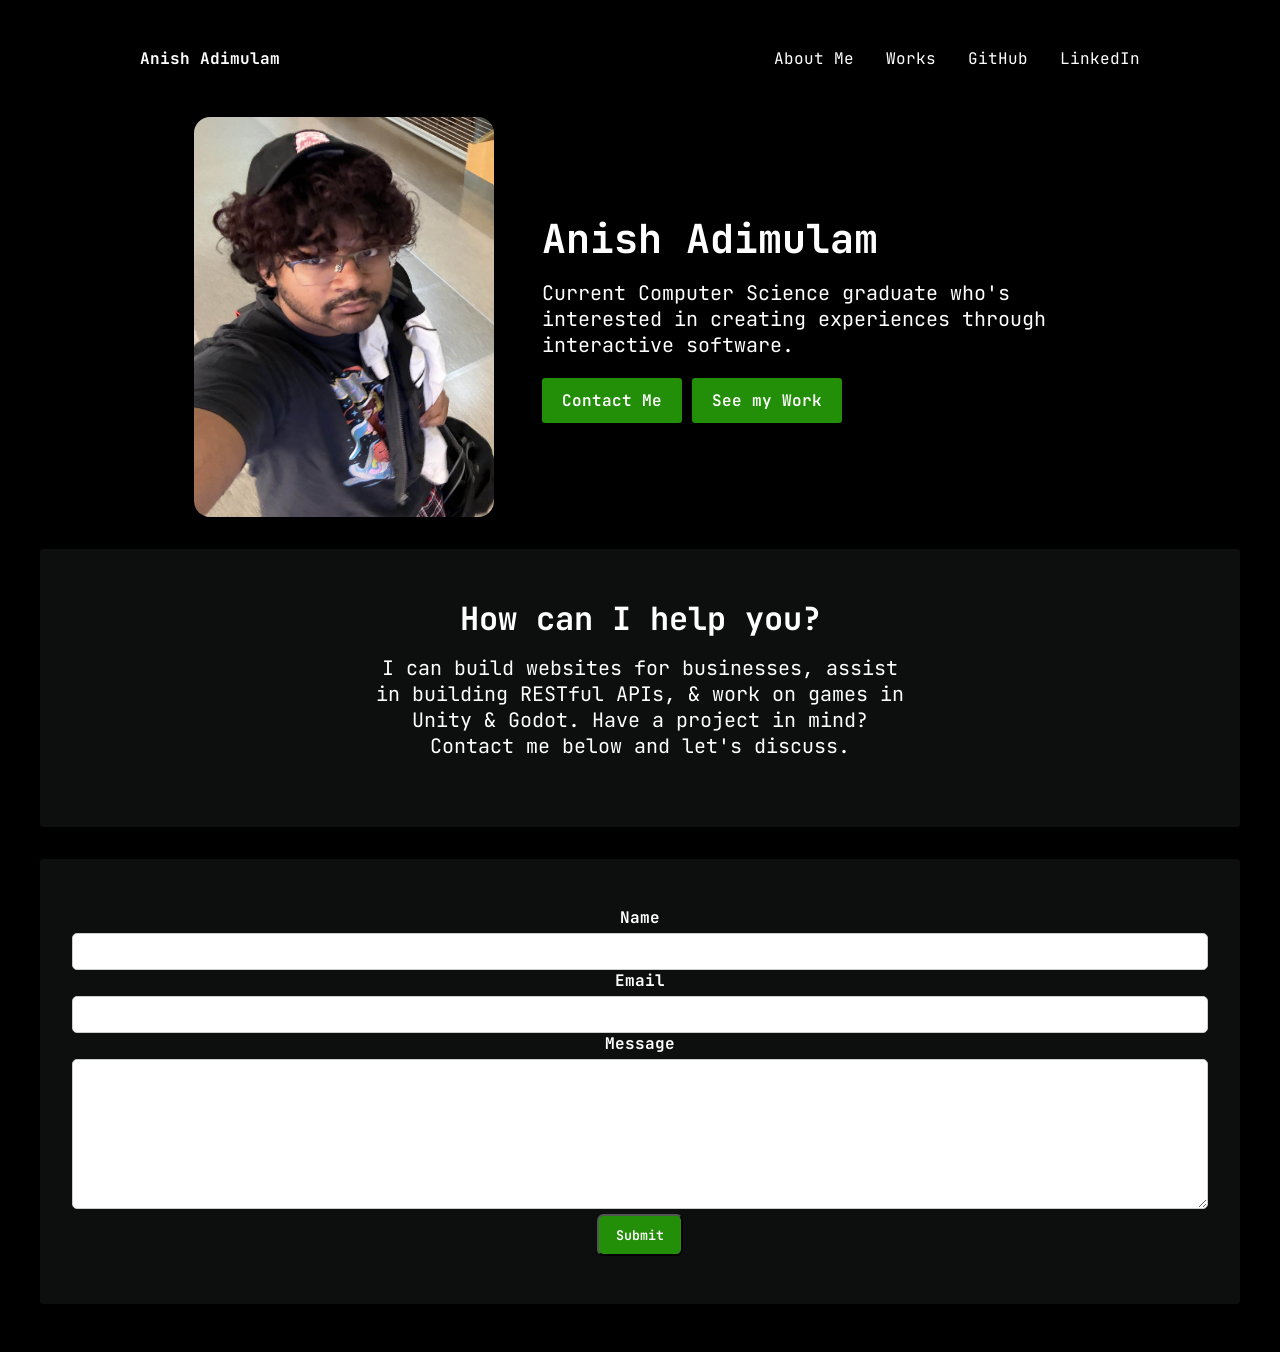
<file: index.html>
<!DOCTYPE html>
<html lang="en">
<head>
    <meta charset="UTF-8">
    <meta name="viewport" content="width=device-width, initial-scale=1.0">
    <title>Anish Adimulam</title>
    <link rel="stylesheet" href="css/style.css">
</head>
<body>
    <header>
        <nav>
            <ul>    
            <li><a href = "index.html">Anish Adimulam</a></li>
            <li><a href = "AboutMe.html">About Me</a></li>
            <li><a href = "works.html">Works</a></li>
            <li><a href = "https://github.com/A-somenumbers">GitHub</a></li>
            <li><a href = "https://www.linkedin.com/in/anish-adimulam-940394319/">LinkedIn</a></li>
            </ul>
        </nav>
        <div class ="flex-container">
            <img height = "400px" width = "300pc" src = "images/pfp.jpg">
            <div class = "text-container">
                <h1>Anish Adimulam</h1>
                <p>Current Computer Science graduate who's interested in creating experiences through interactive software.</p>
                <a href = "#contact" class = "cta-button">Contact Me</a>
                <a href = "works.html" class = "cta-button secondary">See my Work</a>
            </div>
        </div>
        
    </header>

    <section id="contact">
        <div class="flex-container">
            <div class="text-container">
                <h2>How can I help you?</h2>
                <p>I can build websites for businesses, assist in building RESTful APIs, & work on games in Unity & Godot. Have a project in mind? Contact me below and let's discuss.</p>
        </div>
    </section>
    <section>
        <div class="container">
      <form action="https://formspree.io/f/xjygdrqj" method="post">
        <div class="form-group">
          <label for="name">Name</label>
          <input type="text" id="name" name="name" required />
        </div>
        <div class="form-group">
          <label for="email">Email</label>
          <input type="email" id="email" name="email" required />
        </div>
        <div class="form-group">
          <label for="message">Message</label>
          <textarea id="message" name="message" required></textarea>
        </div>
        <input type="submit" value="Submit" class = "cta-button" />
      </form>
    </div>
    </section>
</body>
</html>
</file>
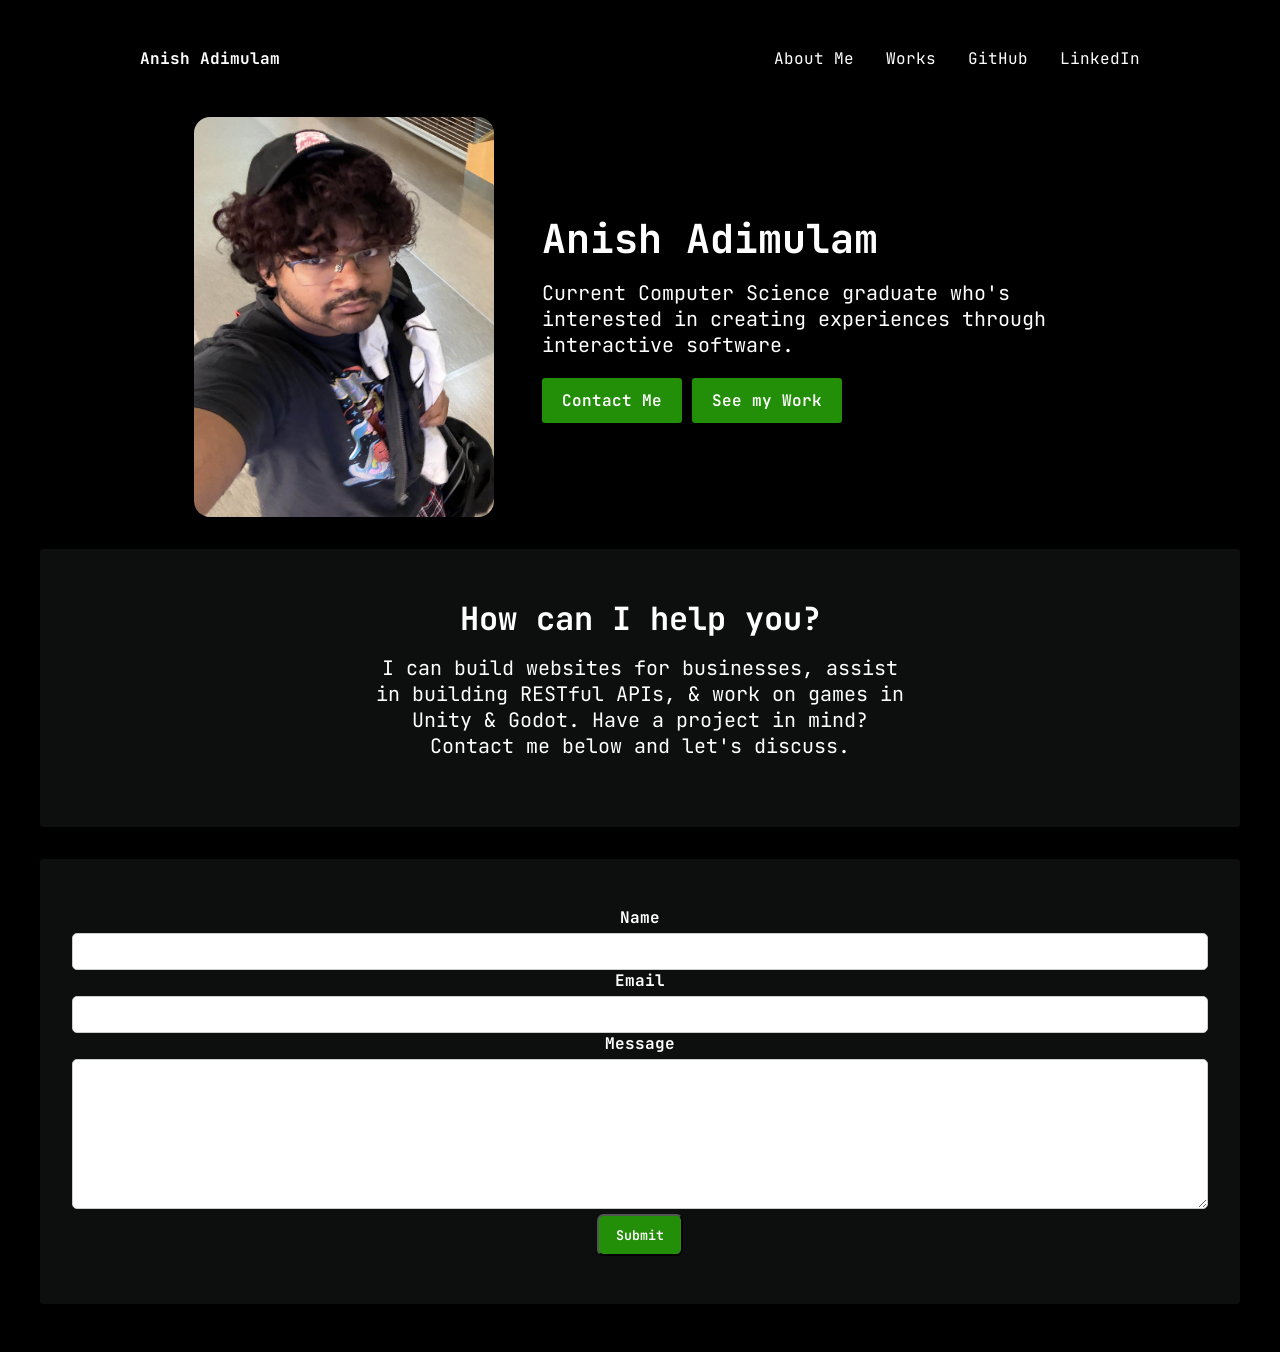
<file: html/index.html>
<!DOCTYPE html>
<html lang="en">
<head>
    <meta charset="UTF-8">
    <meta name="viewport" content="width=device-width, initial-scale=1.0">
    <title>Anish Adimulam</title>
    <link rel="stylesheet" href="../css/style.css">
</head>
<body>
    <header>
        <nav>
            <ul>    
            <li><a href = "index.html">Anish Adimulam</a></li>
            <li><a href = "AboutMe.html">About Me</a></li>
            <li><a href = "works.html">Works</a></li>
            <li><a href = "https://github.com/A-somenumbers">GitHub</a></li>
            <li><a href = "https://www.linkedin.com/in/anish-adimulam-940394319/">LinkedIn</a></li>
            </ul>
        </nav>
        <div class ="flex-container">
            <img height = "400px" width = "300pc" src = "../images/pfp.jpg">
            <div class = "text-container">
                <h1>Anish Adimulam</h1>
                <p>Current Computer Science graduate who's interested in creating experiences through interactive software.</p>
                <a href = "#contact" class = "cta-button">Contact Me</a>
                <a href = "works.html" class = "cta-button secondary">See my Work</a>
            </div>
        </div>
        
    </header>

    <section id="contact">
        <div class="flex-container">
            <div class="text-container">
                <h2>How can I help you?</h2>
                <p>I can build websites for businesses, assist in building RESTful APIs, & work on games in Unity & Godot. Have a project in mind? Contact me below and let's discuss.</p>
        </div>
    </section>
    <section>
        <div class="container">
      <form action="https://formspree.io/f/xjygdrqj" method="post">
        <div class="form-group">
          <label for="name">Name</label>
          <input type="text" id="name" name="name" required />
        </div>
        <div class="form-group">
          <label for="email">Email</label>
          <input type="email" id="email" name="email" required />
        </div>
        <div class="form-group">
          <label for="message">Message</label>
          <textarea id="message" name="message" required></textarea>
        </div>
        <input type="submit" value="Submit" class = "cta-button" />
      </form>
    </div>
    </section>
</body>
</html>
</file>
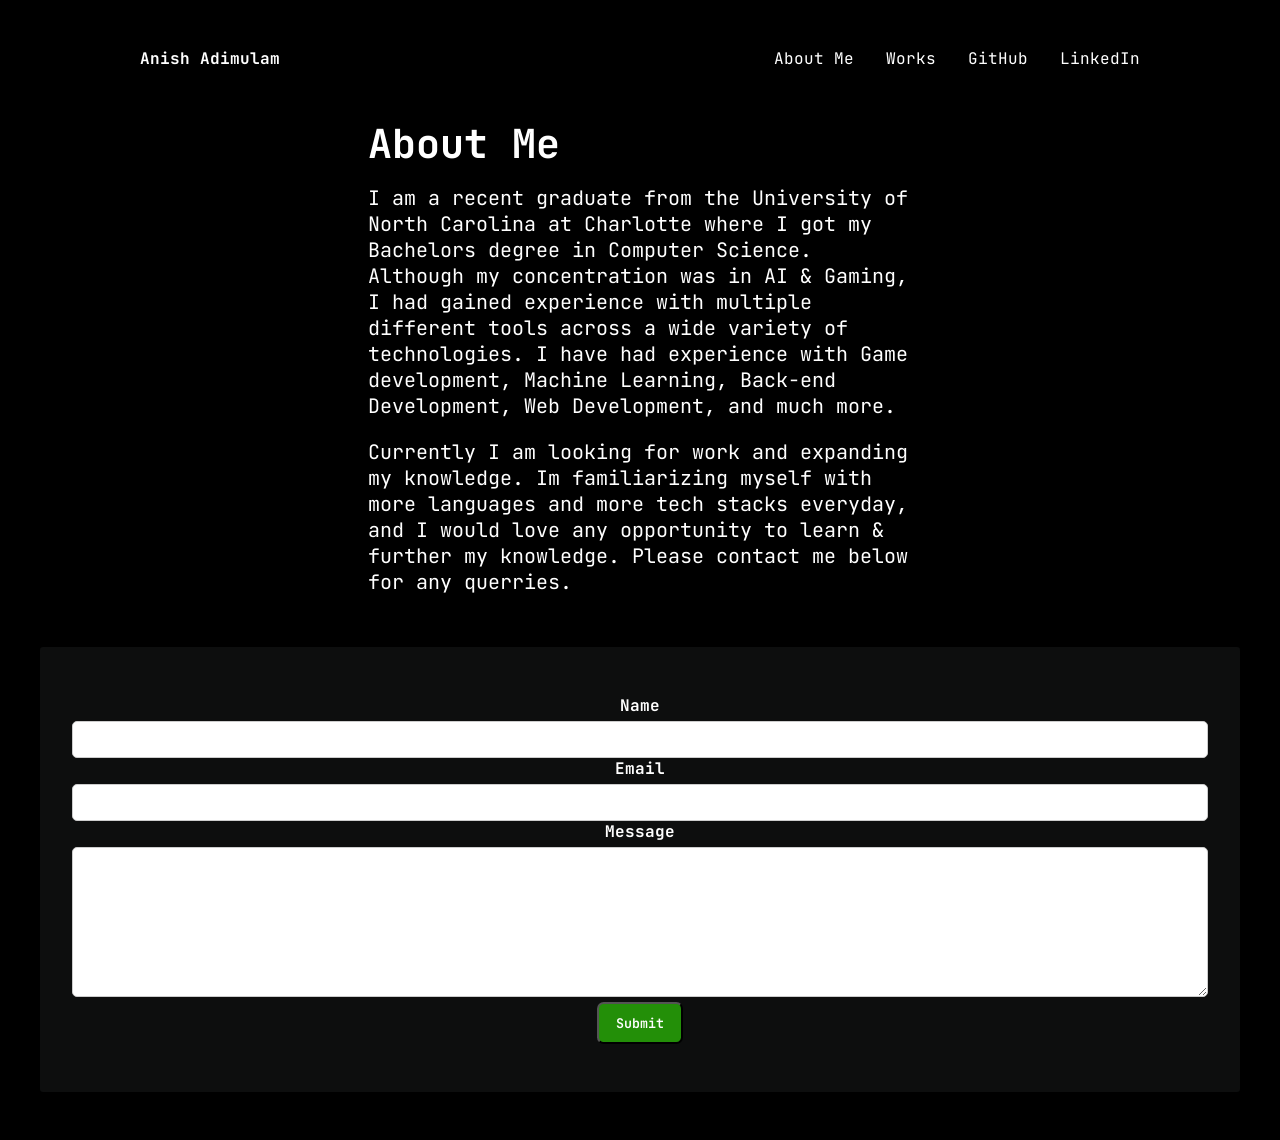
<file: AboutMe.html>
<!DOCTYPE html>
<html lang="en">
<head>
    <meta charset="UTF-8">
    <meta name="viewport" content="width=device-width, initial-scale=1.0">
    <title>Anish Adimulam</title>
    <link rel="stylesheet" href="css/style.css">
</head>
<body>
    <header>
        <nav>
            <ul>    
            <li><a href = "index.html">Anish Adimulam</a></li>
            <li><a href = "AboutMe.html">About Me</a></li>
            <li><a href = "works.html">Works</a></li>
            <li><a href = "https://github.com/A-somenumbers">GitHub</a></li>
            <li><a href = "https://www.linkedin.com/in/anish-adimulam-940394319/">LinkedIn</a></li>
            </ul>
        </nav>
        <div class ="flex-container">
            <div class = "text-container">
                <h1>About Me</h1>
                <p>I am a recent graduate from the University of North Carolina at Charlotte where I got my Bachelors degree in Computer Science. Although my concentration was in AI & Gaming,
                    I had gained experience with multiple different tools across a wide variety of technologies. I have had experience with Game development, Machine Learning, Back-end Development, Web Development, and much more.
                </p>
                <p>Currently I am looking for work and expanding my knowledge. Im familiarizing myself with more languages and more tech stacks everyday,
                   and I would love any opportunity to learn & further my knowledge. Please contact me below for any querries.
                </p>
            </div>
        </div>
    </header>
    <section>
        <div class="container">
      <form action="https://formspree.io/f/xjygdrqj" method="post">
        <div class="form-group">
          <label for="name">Name</label>
          <input type="text" id="name" name="name" required />
        </div>
        <div class="form-group">
          <label for="email">Email</label>
          <input type="email" id="email" name="email" required />
        </div>
        <div class="form-group">
          <label for="message">Message</label>
          <textarea id="message" name="message" required></textarea>
        </div>
        <input type="submit" value="Submit" class = "cta-button" />
      </form>
    </div>
    </section>
</body>
</html>
</file>
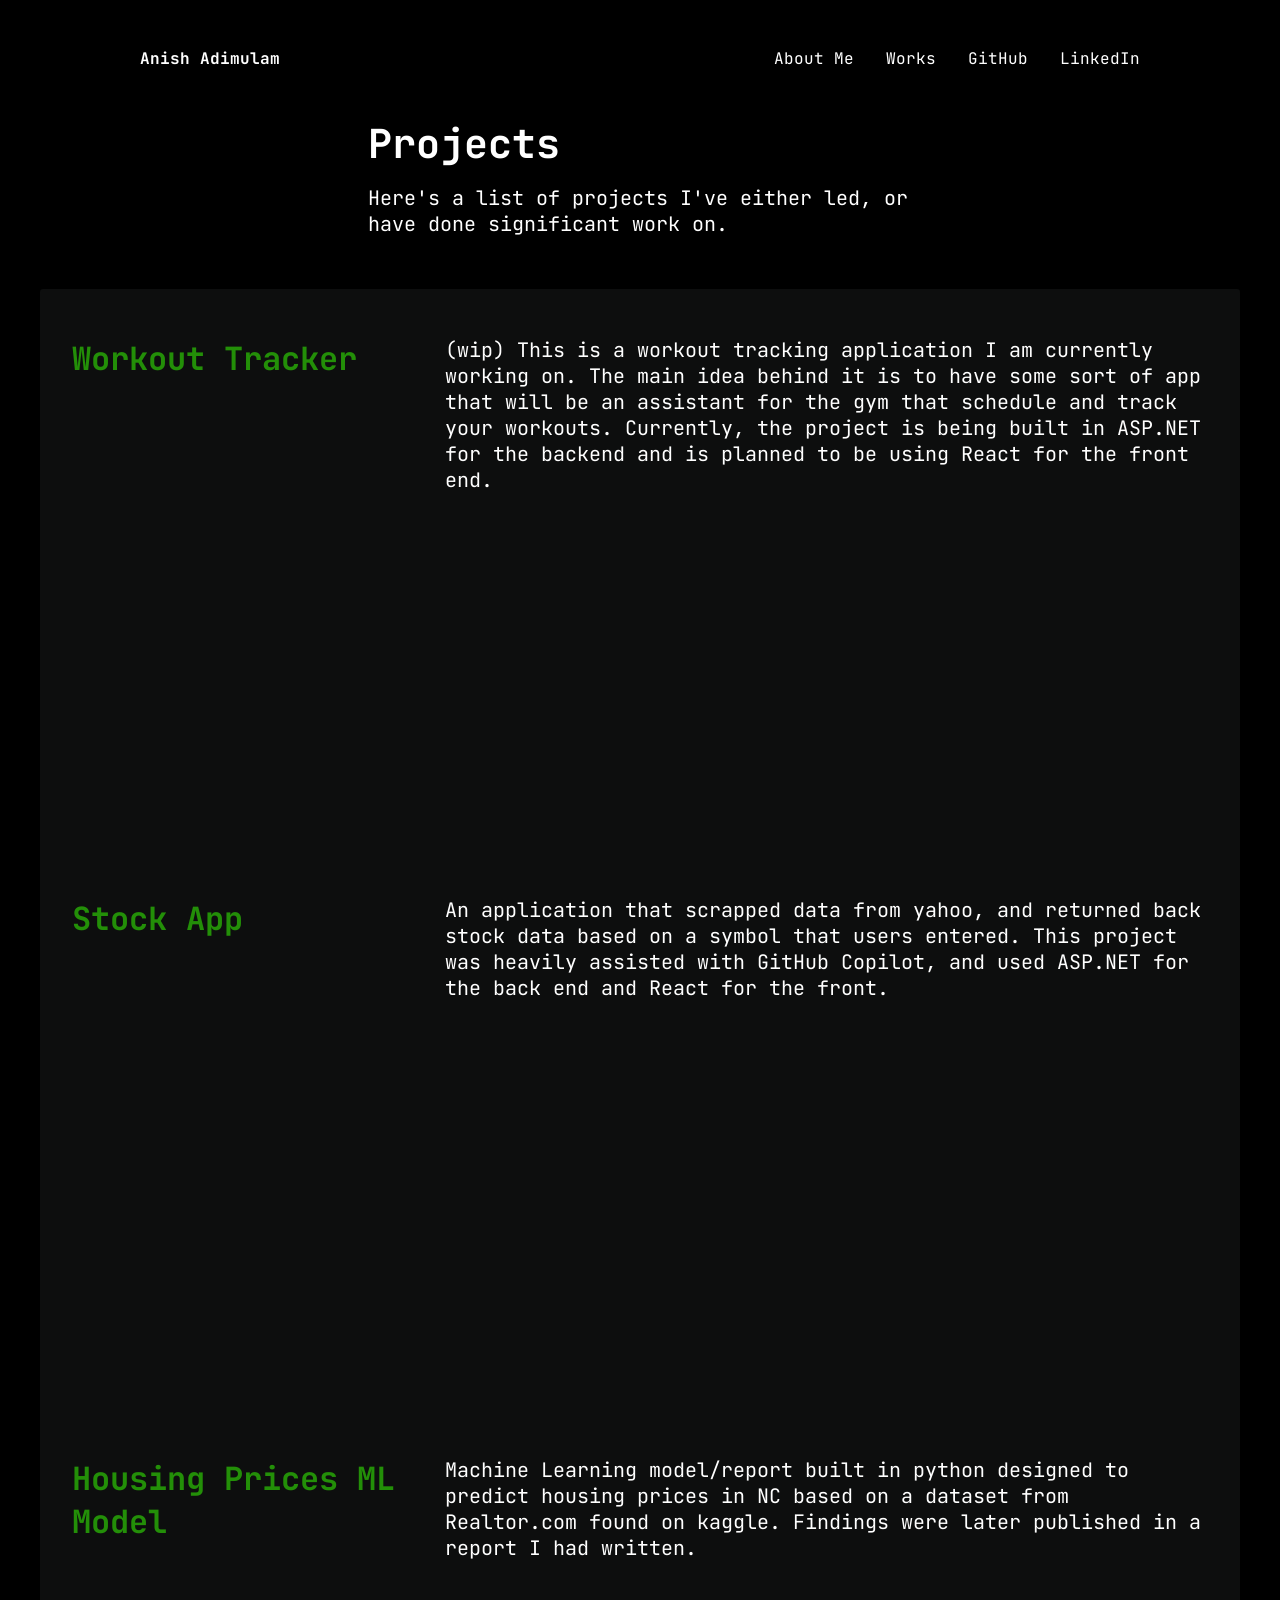
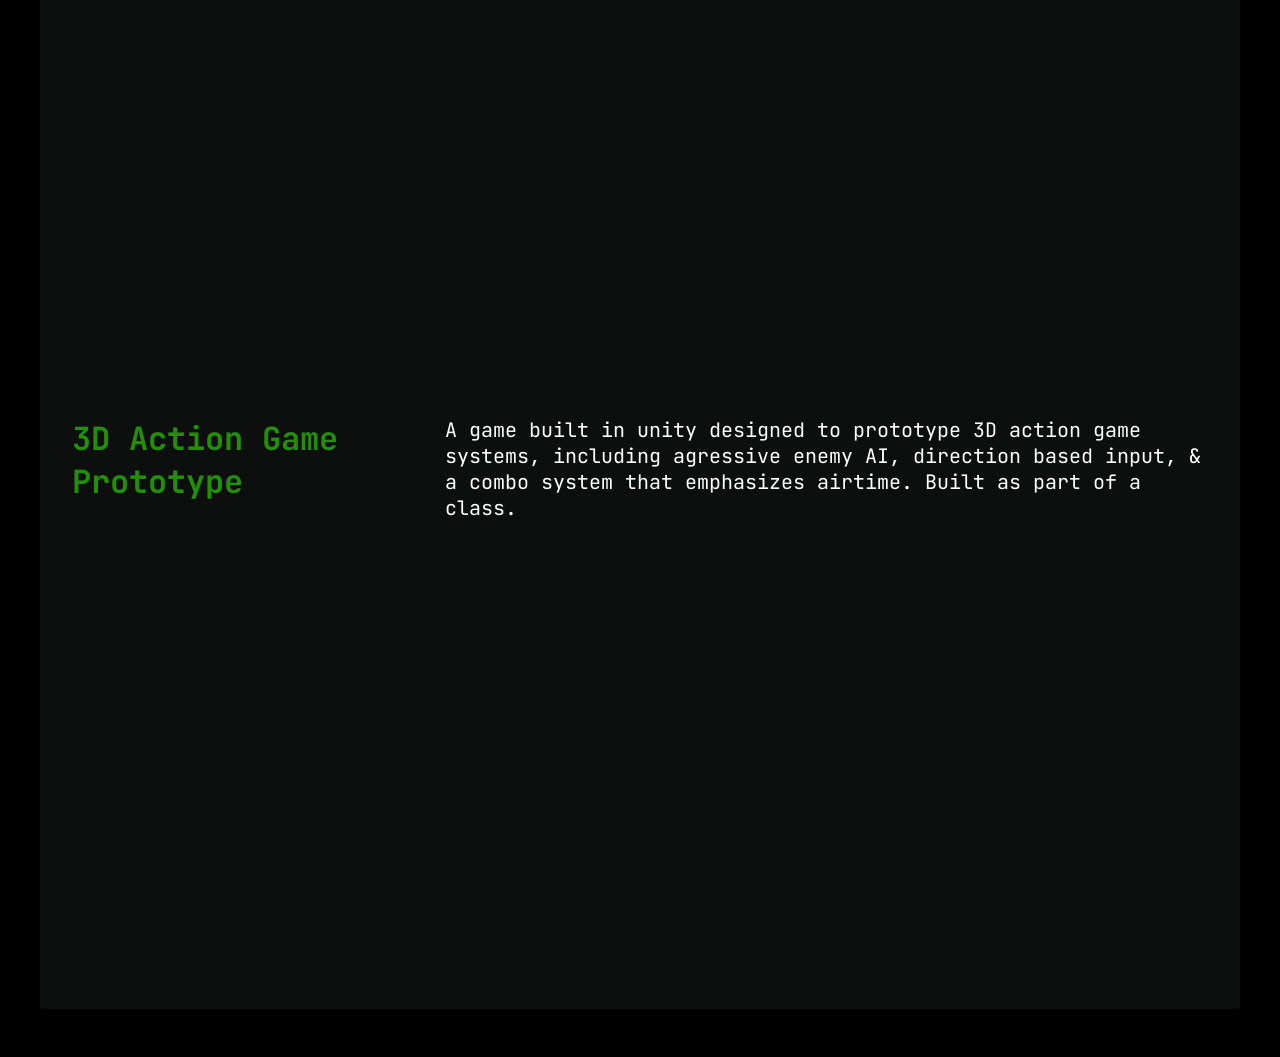
<file: works.html>
<!DOCTYPE html>
<html lang="en">
<head>
    <meta charset="UTF-8">
    <meta name="viewport" content="width=device-width, initial-scale=1.0">
    <title>Anish Adimulam</title>
    <link rel="stylesheet" href="css/style.css">
</head>
<body>
    <header>
        <nav>
            <ul>    
            <li><a href = "index.html">Anish Adimulam</a></li>
            <li><a href = "AboutMe.html">About Me</a></li>
            <li><a href = "works.html">Works</a></li>
            <li><a href = "https://github.com/A-somenumbers">GitHub</a></li>
            <li><a href = "https://www.linkedin.com/in/anish-adimulam-940394319/">LinkedIn</a></li>
            </ul>
        </nav>
        <div class ="flex-container">
            <div class = "text-container">
                <h1>Projects</h1>
                <p>Here's a list of projects I've either led, or have done significant work on.</p>
            </div>
        </div>
    </header>

    <section>
        <div class="flex-container second">
            <div class="text-container work">
                <a href="https://github.com/A-somenumbers/WorkoutAssistant" class="h2-link">
                    <h2>Workout Tracker</h2>
                </a>
                <p>(wip) This is a workout tracking application I am currently working on. The main idea behind it is to have some sort of app that will be an assistant for the gym that schedule and track your workouts. Currently, the project is being built in ASP.NET for the backend and is planned to be using React for the front end.</p>
            </div>
            <div class="text-container work">
                <a href="https://github.com/A-somenumbers/PGtakehomeAssesment" class="h2-link">
                    <h2>Stock App</h2>
                </a>
                <p>An application that scrapped data from yahoo, and returned back stock data based on a symbol that users entered. This project was heavily assisted with GitHub Copilot, and used ASP.NET for the back end and React for the front. </p>
            </div>
             <div class="text-container work">
                <a href="https://github.com/A-somenumbers/ML3156FinalProjectAA" class="h2-link">
                    <h2>Housing Prices ML Model</h2>
                </a>
                <p>Machine Learning model/report built in python designed to predict housing prices in NC based on a dataset from Realtor.com found on kaggle. Findings were later published in a report I had written.</p>
            </div>
            <div class="text-container work">
                <a href="https://github.com/A-somenumbers/4232Capstone-DMKH" class="h2-link">
                    <h2>3D Action Game Prototype</h2>
                </a>
                <p>A game built in unity designed to prototype 3D action game systems, including agressive enemy AI, direction based input, & a combo system that emphasizes airtime. Built as part of a class.</p>
            </div>
        </div>
    </section>
</body>
</html>
</file>
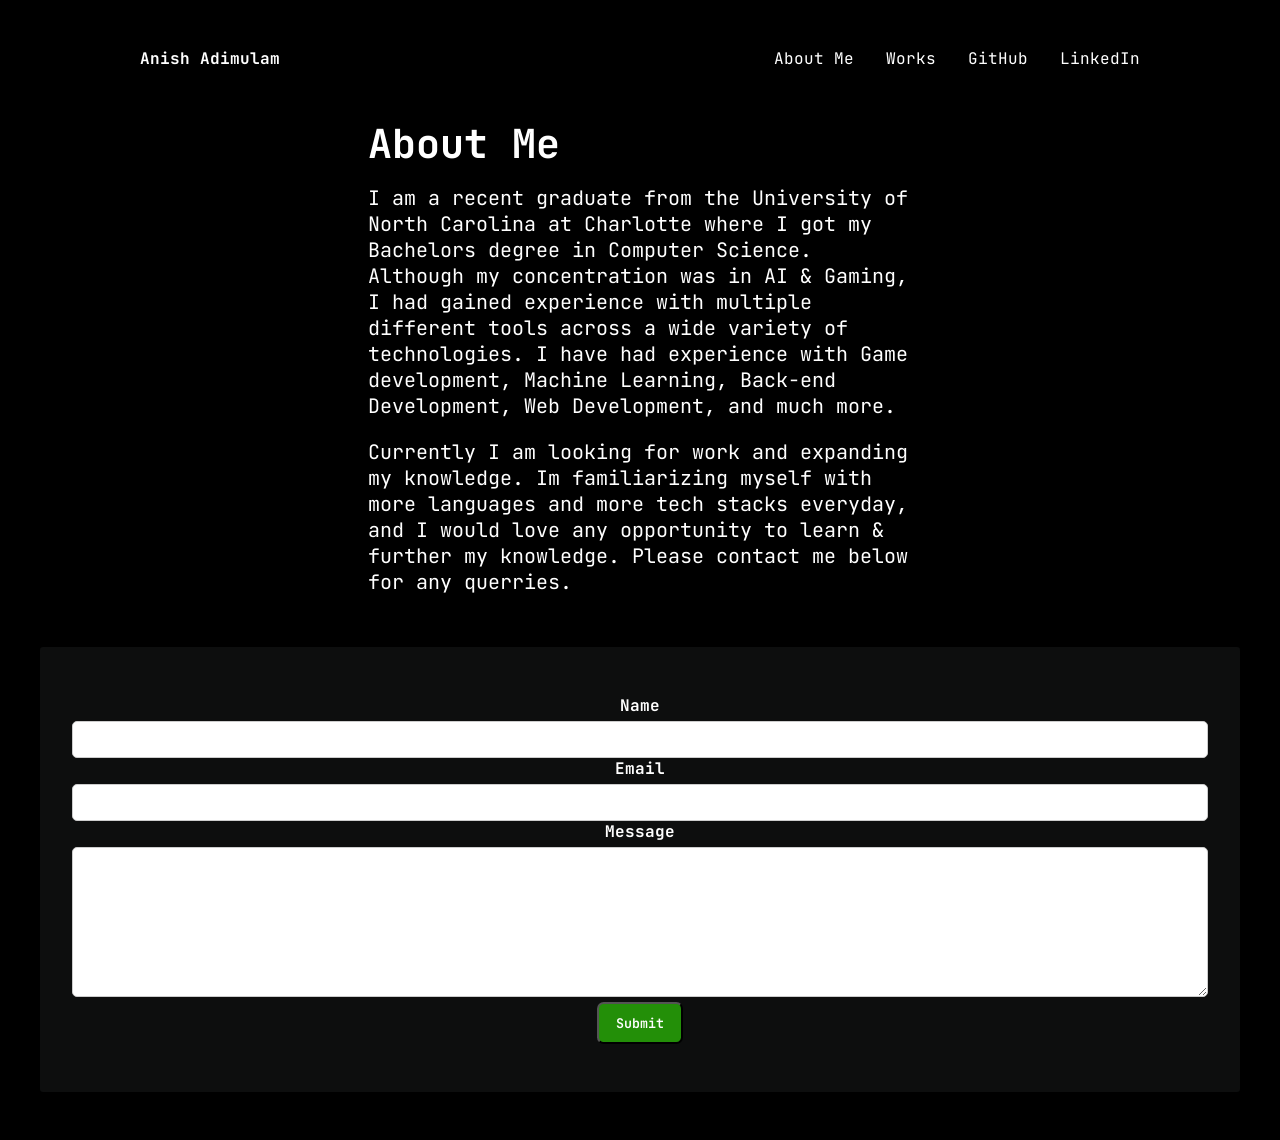
<file: html/AboutMe.html>
<!DOCTYPE html>
<html lang="en">
<head>
    <meta charset="UTF-8">
    <meta name="viewport" content="width=device-width, initial-scale=1.0">
    <title>Anish Adimulam</title>
    <link rel="stylesheet" href="../css/style.css">
</head>
<body>
    <header>
        <nav>
            <ul>    
            <li><a href = "index.html">Anish Adimulam</a></li>
            <li><a href = "AboutMe.html">About Me</a></li>
            <li><a href = "works.html">Works</a></li>
            <li><a href = "https://github.com/A-somenumbers">GitHub</a></li>
            <li><a href = "https://www.linkedin.com/in/anish-adimulam-940394319/">LinkedIn</a></li>
            </ul>
        </nav>
        <div class ="flex-container">
            <div class = "text-container">
                <h1>About Me</h1>
                <p>I am a recent graduate from the University of North Carolina at Charlotte where I got my Bachelors degree in Computer Science. Although my concentration was in AI & Gaming,
                    I had gained experience with multiple different tools across a wide variety of technologies. I have had experience with Game development, Machine Learning, Back-end Development, Web Development, and much more.
                </p>
                <p>Currently I am looking for work and expanding my knowledge. Im familiarizing myself with more languages and more tech stacks everyday,
                   and I would love any opportunity to learn & further my knowledge. Please contact me below for any querries.
                </p>
            </div>
        </div>
    </header>
    <section>
        <div class="container">
      <form action="https://formspree.io/f/xjygdrqj" method="post">
        <div class="form-group">
          <label for="name">Name</label>
          <input type="text" id="name" name="name" required />
        </div>
        <div class="form-group">
          <label for="email">Email</label>
          <input type="email" id="email" name="email" required />
        </div>
        <div class="form-group">
          <label for="message">Message</label>
          <textarea id="message" name="message" required></textarea>
        </div>
        <input type="submit" value="Submit" class = "cta-button" />
      </form>
    </div>
    </section>
</body>
</html>
</file>
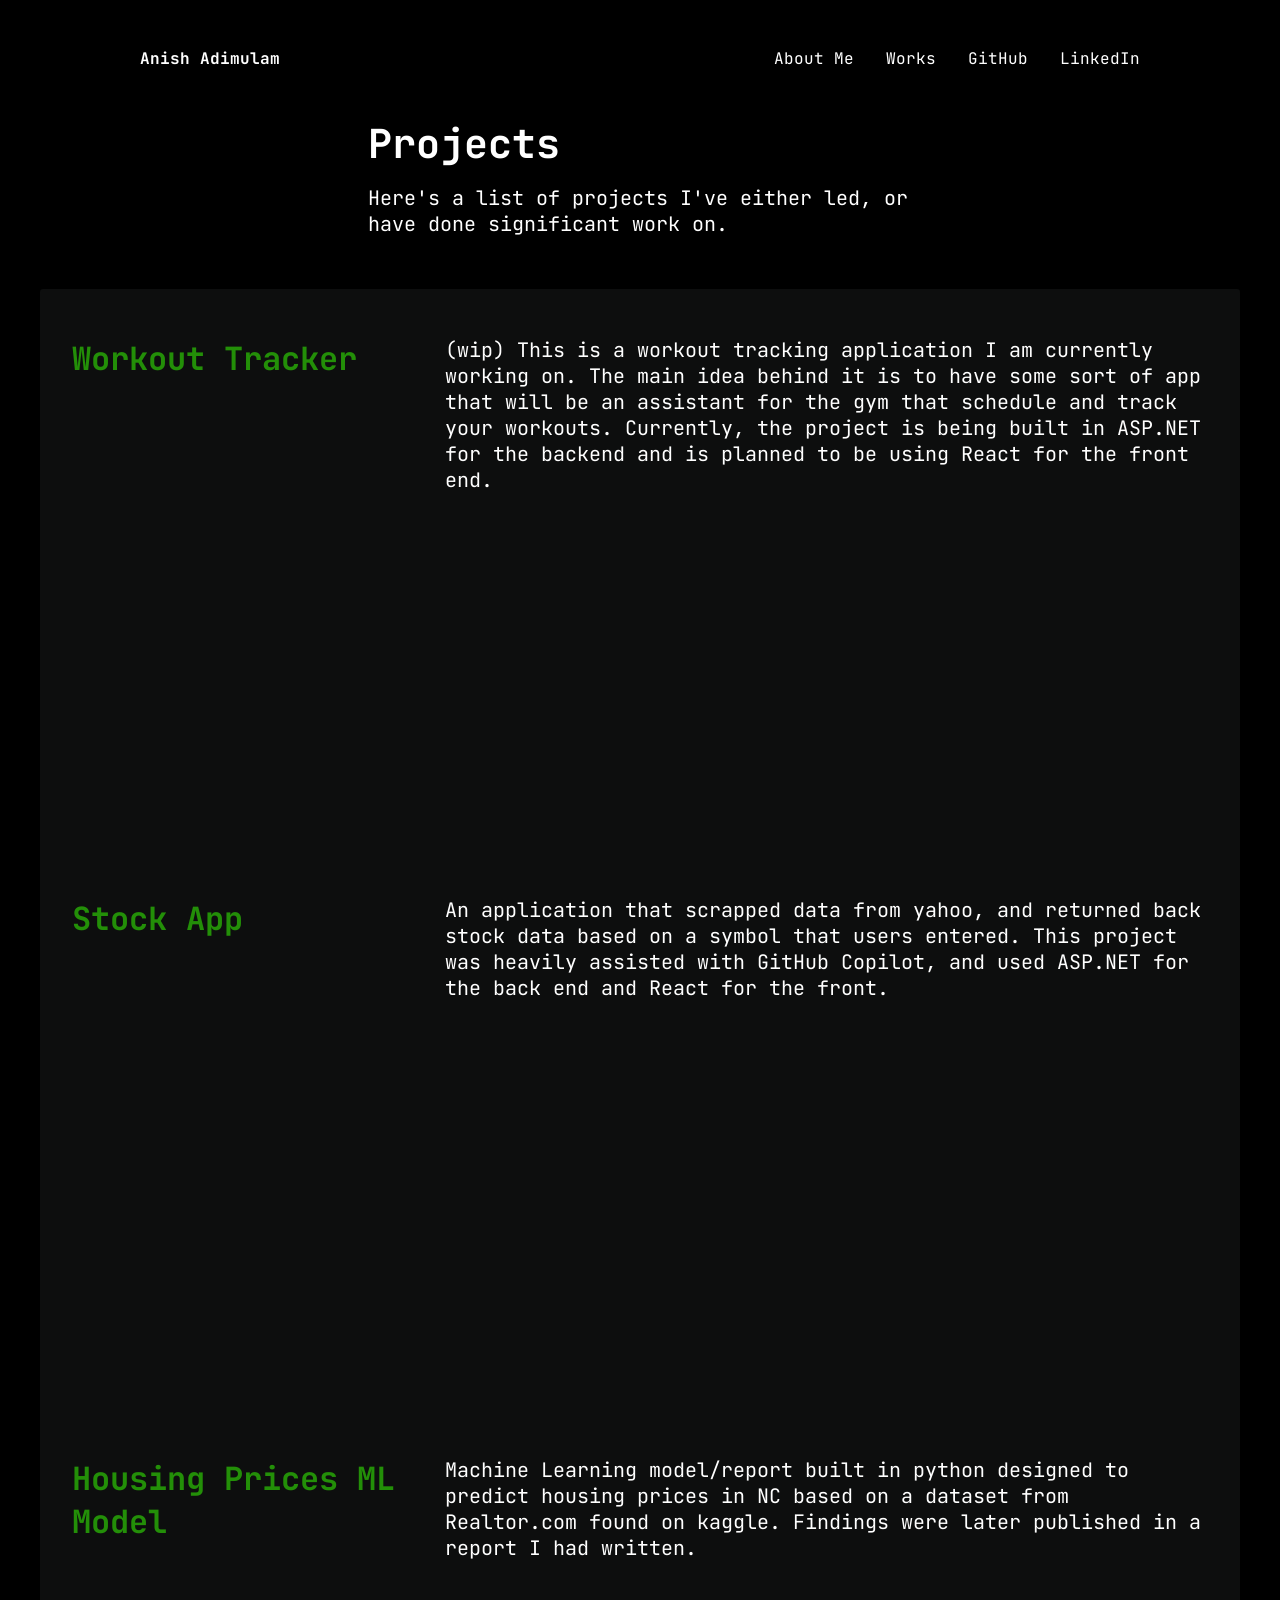
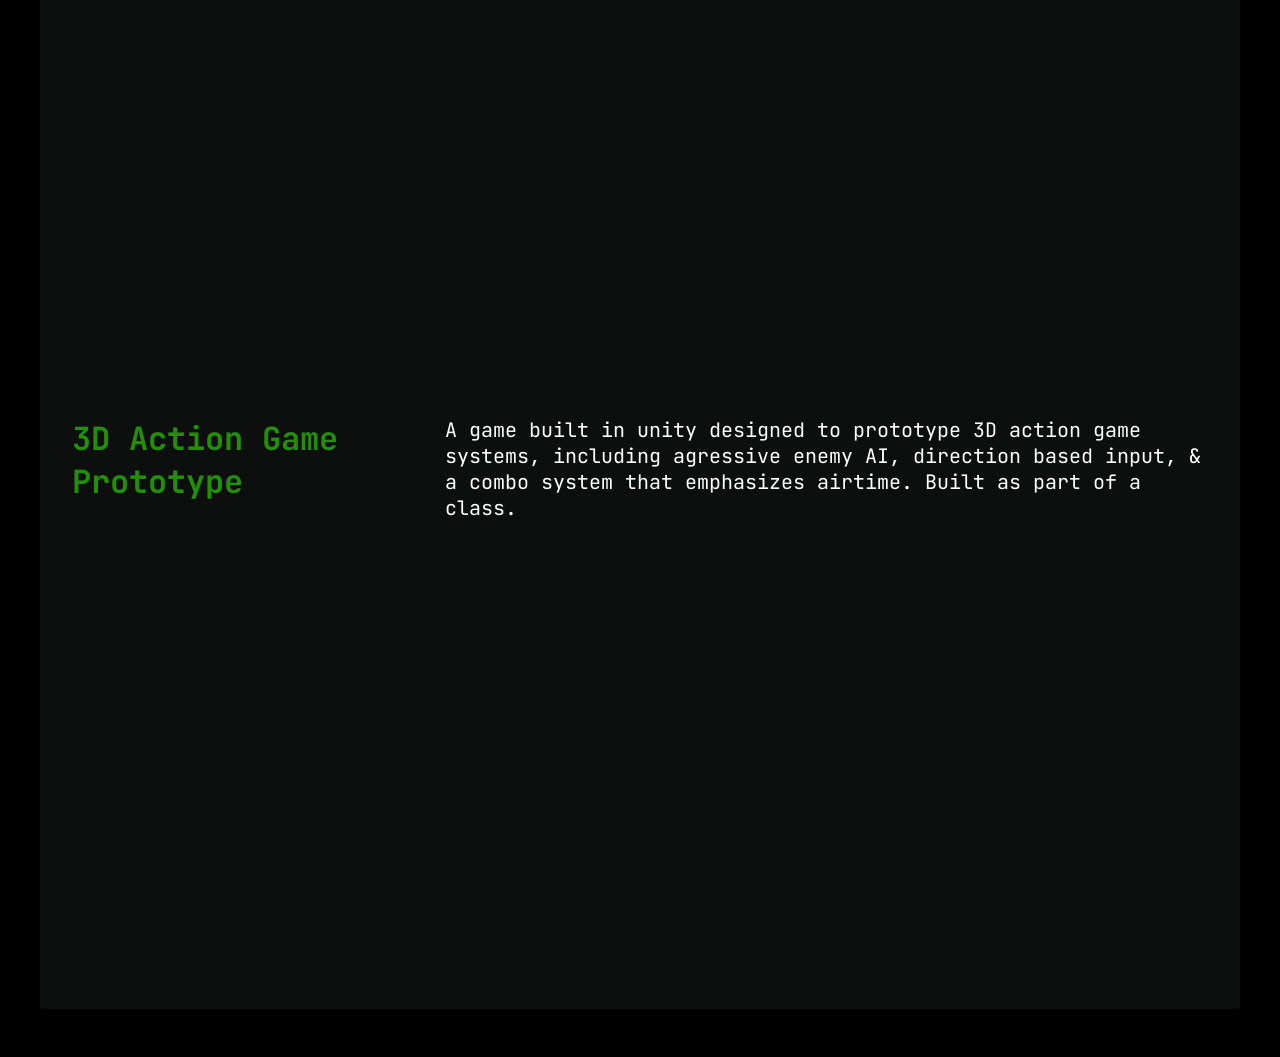
<file: html/works.html>
<!DOCTYPE html>
<html lang="en">
<head>
    <meta charset="UTF-8">
    <meta name="viewport" content="width=device-width, initial-scale=1.0">
    <title>Anish Adimulam</title>
    <link rel="stylesheet" href="../css/style.css">
</head>
<body>
    <header>
        <nav>
            <ul>    
            <li><a href = "index.html">Anish Adimulam</a></li>
            <li><a href = "AboutMe.html">About Me</a></li>
            <li><a href = "works.html">Works</a></li>
            <li><a href = "https://github.com/A-somenumbers">GitHub</a></li>
            <li><a href = "https://www.linkedin.com/in/anish-adimulam-940394319/">LinkedIn</a></li>
            </ul>
        </nav>
        <div class ="flex-container">
            <div class = "text-container">
                <h1>Projects</h1>
                <p>Here's a list of projects I've either led, or have done significant work on.</p>
            </div>
        </div>
    </header>

    <section>
        <div class="flex-container second">
            <div class="text-container work">
                <a href="https://github.com/A-somenumbers/WorkoutAssistant" class="h2-link">
                    <h2>Workout Tracker</h2>
                </a>
                <p>(wip) This is a workout tracking application I am currently working on. The main idea behind it is to have some sort of app that will be an assistant for the gym that schedule and track your workouts. Currently, the project is being built in ASP.NET for the backend and is planned to be using React for the front end.</p>
            </div>
            <div class="text-container work">
                <a href="https://github.com/A-somenumbers/PGtakehomeAssesment" class="h2-link">
                    <h2>Stock App</h2>
                </a>
                <p>An application that scrapped data from yahoo, and returned back stock data based on a symbol that users entered. This project was heavily assisted with GitHub Copilot, and used ASP.NET for the back end and React for the front. </p>
            </div>
             <div class="text-container work">
                <a href="https://github.com/A-somenumbers/ML3156FinalProjectAA" class="h2-link">
                    <h2>Housing Prices ML Model</h2>
                </a>
                <p>Machine Learning model/report built in python designed to predict housing prices in NC based on a dataset from Realtor.com found on kaggle. Findings were later published in a report I had written.</p>
            </div>
            <div class="text-container work">
                <a href="https://github.com/A-somenumbers/4232Capstone-DMKH" class="h2-link">
                    <h2>3D Action Game Prototype</h2>
                </a>
                <p>A game built in unity designed to prototype 3D action game systems, including agressive enemy AI, direction based input, & a combo system that emphasizes airtime. Built as part of a class.</p>
            </div>
        </div>
    </section>
</body>
</html>
</file>
<file: css/style.css>
@import url('https://fonts.googleapis.com/css2?family=Bitcount+Grid+Single:wght@100..900&display=swap');
@import url('https://fonts.googleapis.com/css2?family=Bitcount+Grid+Single:wght@100..900&family=VT323&display=swap');
@import url('https://fonts.googleapis.com/css2?family=Bitcount+Grid+Single:wght@100..900&family=JetBrains+Mono:ital,wght@0,100..800;1,100..800&family=VT323&display=swap');

:root {
    --base-color: #000000;
    --text-color: #ffffff;
    --primary-color: #238f08;   
    --secondary-color: #074605;
    --color-1: #0d0e0e;
    --color-2: #043806;
    --color-3: #085712;
}

* {
    margin: 0;
    padding: 0;
    box-sizing: border-box;
}

html{
    font-family: 'JetBrains Mono', monospace;
    color: var(--text-color);
    scroll-behavior: smooth;
}

body {
    padding: 1em;
    background-color: var(--base-color);
}

h1, h2, h3 {
    font-family: 'JetBrains Mono', monospace;
}

nav {
    margin: 1em auto 3em auto;
    width: min(1000px, 100%);
}

nav ul{
    display: flex;
    align-items: center;
    list-style-type: none;
    gap: 2em;
}

nav li:first-child {
    margin-right: auto;
    font-family: 'JetBrains Mono', monospace;
    font-weight: bold;

}

nav a {
    text-decoration: none;
    color: var(--text-color);
}

nav a:hover{
    text-decoration: underline;
}

header, section{
    margin: 2em auto;
    width:  min(75em, 100%);
    background-color: var(--base-color);
    padding: min (2em,15%);
    border-radius: .2em;
} 

.flex-container {
    display: flex;
    justify-content: center;
    align-items:center;
    flex-wrap: wrap;
    gap: 3em;
}

header img{
    max-width: 100%;
    border-radius: 1em;
    object-fit: cover;
    object-position: bottom;
}

.text-container{
    flex: 0 1 34em;
}

h1 {
    font-size: 2.5rem;
}

.text-container p {
    margin: .75em 0 1em 0;
    font-size: 1.25rem;
}

.cta-button {
    display: inline-block;
    text-decoration: none;
    color: white;
    background-color: var(--primary-color);
    padding: .75em 1.25em;
    border-radius:  .2em;
    font-weight: 600;
}

.secondary{
    background-color: var(var(--secondary-color));
}

section{
    padding: 3em min(2em, 15%);
    background-color: var(--color-1);
    text-align: center; 
}

h2{
    font-size: 2rem; 
}

section p {
    margin-top: 1em;
    font-size: 1.25rem;
}

/*for the projects page*/
.second{
    display: flex;
    flex-direction: column;
    gap: 1rem;
}

.h2-link{
    text-decoration: none;
    color: var(--primary-color);
    justify-content: left;
}

.work{
  display: flex;
  flex-direction: row;     
  align-items: flex-start;
  gap: 2rem;
  width: 100%;
  text-align: left;
}

.work .h2-link{
    flex:0 0 30%
}

.work p{
    flex: 1;
    margin: 0;
}

label {
  display: block;
  font-weight: bold;
  margin-bottom: 5px;
}

/*email form*/
input[type='text'],
input[type='email'],
textarea {
  width: 100%;
  padding: 10px;
  border-radius: 5px;
  border: 1px solid #ccc;
  box-sizing: border-box;
}
textarea {
  height: 150px;
}
input[type='submit'] {
    display: inline-block;
    text-decoration: none;
    color: white;
    background-color: var(--primary-color);
    padding: .75em 1.25em;
    border-radius:  .5em;
    font-weight: 600;  
    font-family: 'JetBrains Mono', monospace;
}
</file>
